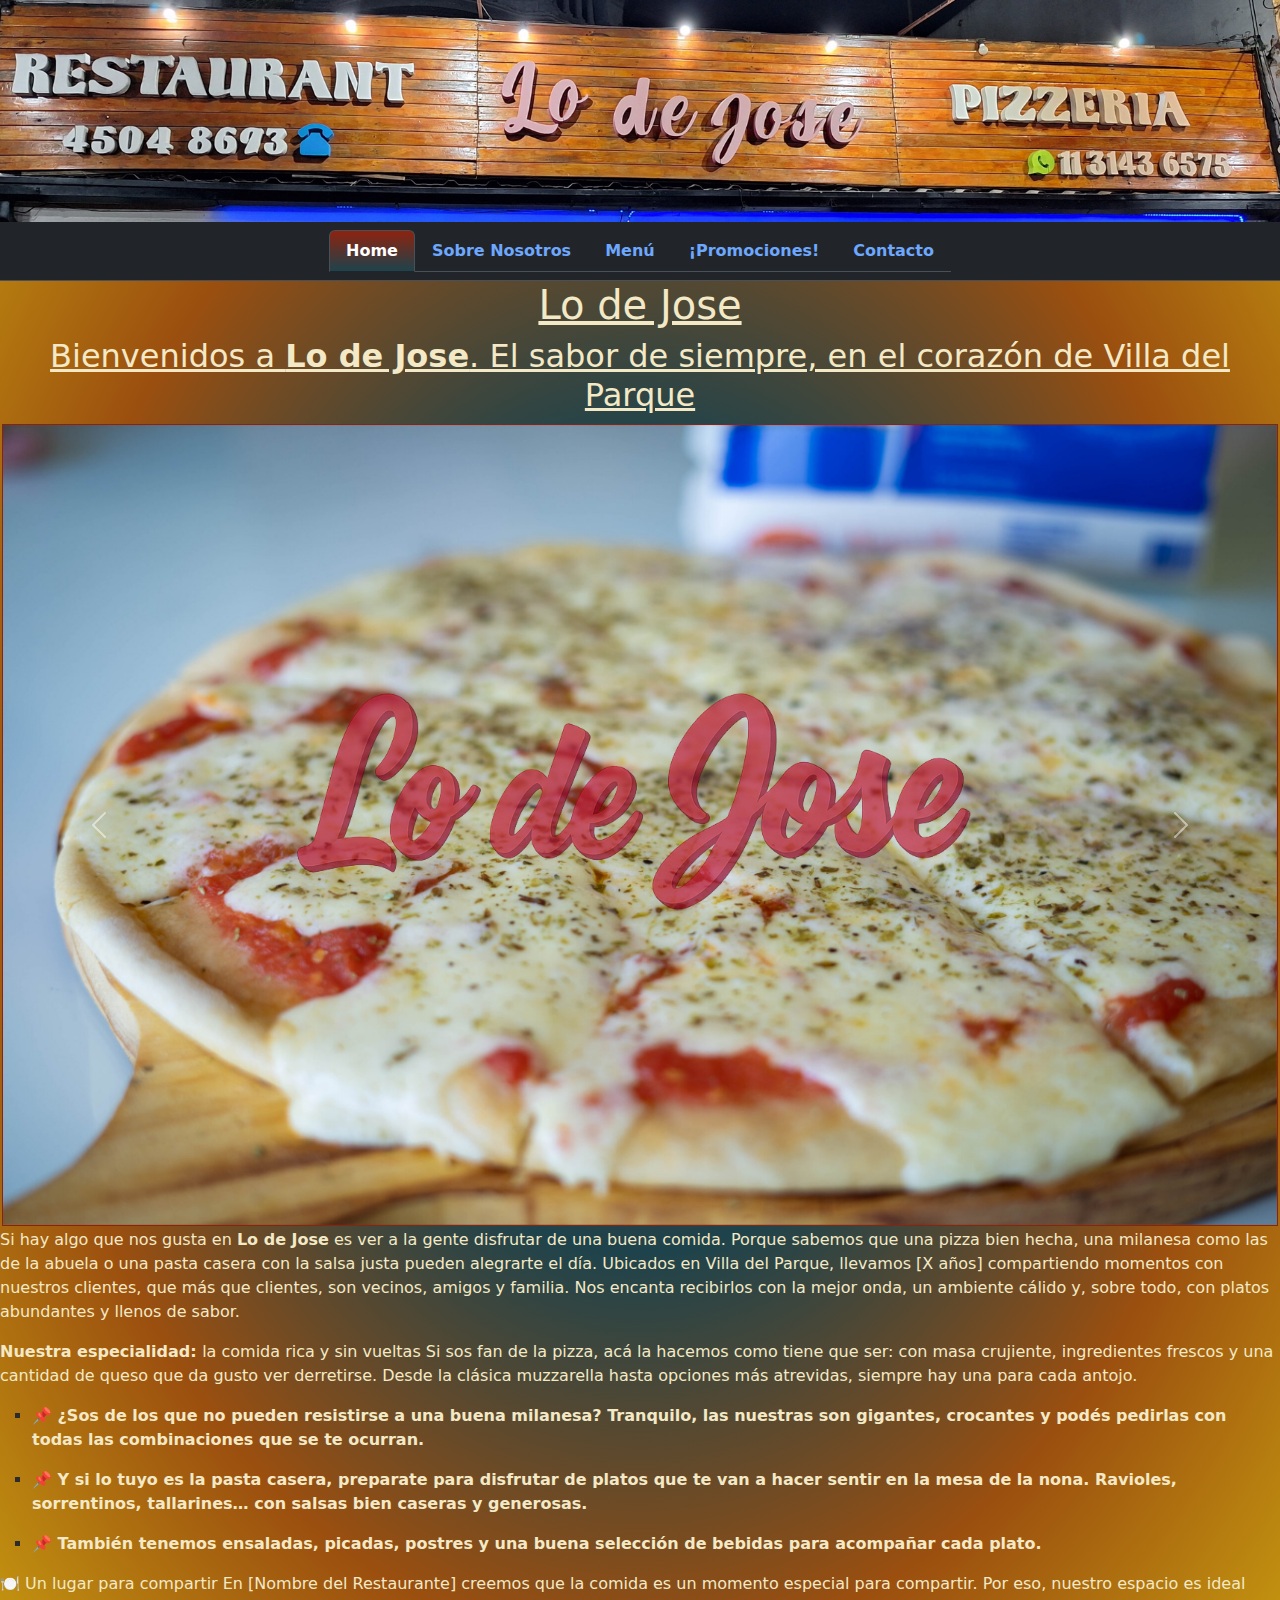
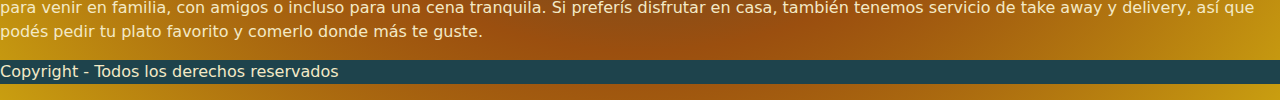
<file: index.html>
<!DOCTYPE html>
<html lang="en">
<head>
    <meta charset="UTF-8">
    <meta name="viewport" content="width=device-width, initial-scale=1.0">
    <link rel="icon" href="../complements/images/pizza-icon.png">
    <title>Lo de Jose</title>
    <link href="https://cdn.jsdelivr.net/npm/bootstrap@5.3.3/dist/css/bootstrap.min.css" rel="stylesheet" integrity="sha384-QWTKZyjpPEjISv5WaRU9OFeRpok6YctnYmDr5pNlyT2bRjXh0JMhjY6hW+ALEwIH" crossorigin="anonymous">
    <link href="https://unpkg.com/aos@2.3.1/dist/aos.css" rel="stylesheet">
     <link rel="stylesheet" href="./style/styles.css">
</head>
<body>
    <header>
        <img class="imagen_navbar" src="complements/images/recortadofraz.png" alt="imagen marquesina ldj">
        <nav class="navbar bg-dark border-bottom justify-content-center border-body" data-bs-theme="dark">
            <ul class="nav nav-tabs">
              <li class="nav-item">
                <a class="nav-link active" aria-current="page" href="./index.html">Home</a>
              </li>
                <li class="nav-item">
                  <a class="nav-link" href="./pages/nosotros.html">Sobre Nosotros</a>
                </li>
                <li class="nav-item">
                  <a class="nav-link" href="./pages/menu.html">Menú</a>
                </li>
                <li class="nav-item">
                    <a class="nav-link" href="./pages/pomociones.html">¡Promociones!</a>
                  </li>
                <li class="nav-item">
                  <a class="nav-link" href="./pages/contacto.html">Contacto</a>
                </li>
              </ul>
          </nav>
    </header>
  <main>
<div class="titulohom">
      <h1>Lo de Jose</h1>
      <h2>Bienvenidos a <strong>Lo de Jose</strong>. El sabor de siempre, en el corazón de Villa del Parque </h2>
</div>
    <section class="col-12 d-flex justify-content-center">
    <div id="carouselExampleAutoplaying" class="carousel slide carrete" data-bs-ride="carousel">
      <div id="carouselExampleAutoplaying" class="carousel slide" data-bs-ride="carousel">
        <img src="./complements/images/Logocarusel.png" alt="Imagen encima del carrusel" class="overlay-image">
        <div class="carousel-inner">
          <div class="carousel-item ">
            <img src="./complements/images/frenteazul.jpeg" class="d-block fotocarousel" alt="Foto del frente del Restaurante con luz azul">
          </div>
          <div class="carousel-item active">
            <img src="./complements/images/pizza.jpg" class="d-block fotocarousel " alt="Foto plato pizza">
          </div>
          <div class="carousel-item">
            <img src="./complements/images/milanesa.jpg" class="d-block fotocarousel" alt="foto plato milanesa">
          </div>
          <div class="carousel-item">
            <img src="./complements/images/hamburguesa.jpg" class="d-block fotocarousel" alt="foto plato hamburguesa">
          </div>
        </div>
        <button class="carousel-control-prev" type="button" data-bs-target="#carouselExampleAutoplaying" data-bs-slide="prev">
          <span class="carousel-control-prev-icon" aria-hidden="true"></span>
          <span class="visually-hidden">Previous</span>
        </button>
        <button class="carousel-control-next" type="button" data-bs-target="#carouselExampleAutoplaying" data-bs-slide="next">
          <span class="carousel-control-next-icon" aria-hidden="true"></span>
          <span class="visually-hidden">Next</span>
        </button>
      </div>
    </div>
    </section>
    <div class="col-12 ">

        <p>Si hay algo que nos gusta en <strong>Lo de Jose</strong> es ver a la gente disfrutar de una buena comida. Porque sabemos que una pizza bien hecha, una milanesa como las de la abuela o una pasta casera con la salsa justa pueden alegrarte el día.
            
            Ubicados en Villa del Parque, llevamos [X años] compartiendo momentos con nuestros clientes, que más que clientes, son vecinos, amigos y familia. Nos encanta recibirlos con la mejor onda, un ambiente cálido y, sobre todo, con platos abundantes y llenos de sabor. </p>
            <div class="lindex">
            <p><strong>Nuestra especialidad: </strong>la comida rica y sin vueltas
             Si sos fan de la pizza, acá la hacemos como tiene que ser: con masa crujiente, ingredientes frescos y una cantidad de queso que da gusto ver derretirse. Desde la clásica muzzarella hasta opciones más atrevidas, siempre hay una para cada antojo.</p>
            
             <ul>
                <li><p>📌 ¿Sos de los que no pueden resistirse a una buena milanesa? Tranquilo, las nuestras son gigantes, crocantes y podés pedirlas con todas las combinaciones que se te ocurran.</p></li>
                <li><p>📌 Y si lo tuyo es la pasta casera, preparate para disfrutar de platos que te van a hacer sentir en la mesa de la nona. Ravioles, sorrentinos, tallarines… con salsas bien caseras y generosas.</p></li>
                <li><p>📌 También tenemos ensaladas, picadas, postres y una buena selección de bebidas para acompañar cada plato.</p></li>
             </ul>
            </div>
            </div>
            <p>🍽️ Un lugar para compartir
            En [Nombre del Restaurante] creemos que la comida es un momento especial para compartir. Por eso, nuestro espacio es ideal para venir en familia, con amigos o incluso para una cena tranquila. Si preferís disfrutar en casa, también tenemos servicio de take away y delivery, así que podés pedir tu plato favorito y comerlo donde más te guste.</p>


  </main>
  <footer>
    <div>
    <p>Copyright - Todos los derechos reservados</p> 
    </div>

  </footer>  
  <script src="https://cdn.jsdelivr.net/npm/bootstrap@5.3.3/dist/js/bootstrap.bundle.min.js" integrity="sha384-YvpcrYf0tY3lHB60NNkmXc5s9fDVZLESaAA55NDzOxhy9GkcIdslK1eN7N6jIeHz" crossorigin="anonymous"></script>
  <script src="https://unpkg.com/aos@2.3.1/dist/aos.js"></script>
  <script>
    AOS.init();
  </script>
</body>
</html>
</file>
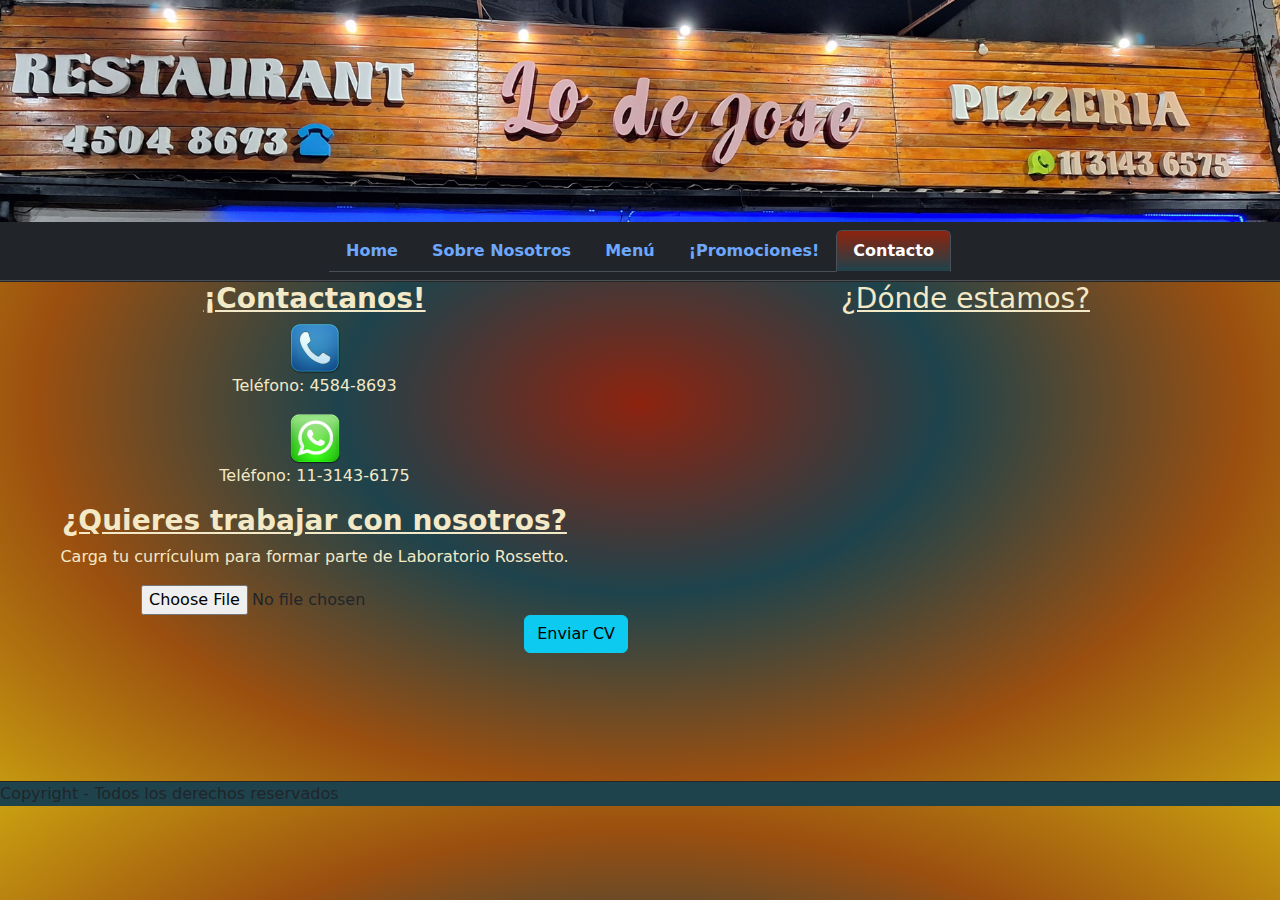
<file: pages/contacto.html>
<!DOCTYPE html>
<html lang="en">
<head>
    <meta charset="UTF-8">
    <meta name="viewport" content="width=device-width, initial-scale=1.0">
    <link rel="icon" href="../complements/images/pizza-icon.png">
    <title>Lo de Jose</title>
    <link href="https://cdn.jsdelivr.net/npm/bootstrap@5.3.3/dist/css/bootstrap.min.css" rel="stylesheet" integrity="sha384-QWTKZyjpPEjISv5WaRU9OFeRpok6YctnYmDr5pNlyT2bRjXh0JMhjY6hW+ALEwIH" crossorigin="anonymous">
    <link href="https://unpkg.com/aos@2.3.1/dist/aos.css" rel="stylesheet">
    <link rel="stylesheet" href="../style/styles.css">
</head>
<body>
    <header>
        <img class="imagen_navbar" src="../complements/images/recortadofraz.png" alt="imagen marquesina ldj">
        <nav class="navbar bg-dark border-bottom justify-content-center border-body" data-bs-theme="dark">
            <ul class="nav nav-tabs">
              <li class="nav-item">
                <a class="nav-link"  href="../index.html">Home</a>
              </li>
                <li class="nav-item">
                  <a class="nav-link"  href="./nosotros.html">Sobre Nosotros</a>
                </li>
                <li class="nav-item">
                  <a class="nav-link" href="./menu.html">Menú</a>
                </li>
                <li class="nav-item">
                    <a class="nav-link" href="./pomociones.html">¡Promociones!</a>
                  </li>
                <li class="nav-item">
                  <a class="nav-link  active" aria-current="page" href="./contacto.html">Contacto</a>
                </li>
              </ul>
          </nav>
    </header>
  <main>
    <section class="row gridcontacto">
      <div class="col-6 cvdatos">
        <h3><strong>¡Contactanos!</h3></strong>
        <img class="icons" src="../complements/icons/tel.png" alt="logo telefono"><p>Teléfono: 4584-8693</p>
        <img class="icons" src="../complements/icons/wts.png" alt="logo wts"><p>Teléfono: 11-3143-6175</p>
          <h3><strong>¿Quieres trabajar con nosotros?</strong></h3>
           <p>Carga tu currículum para formar parte de Laboratorio Rossetto.</p>
           <label class="btnsend" for="CV"><input  type="file" name="CV" id="CV" ></label>
           <div class="d-grid gap-2 d-md-flex justify-content-md-end">
              <button type="submit" class="btn btn-info btncv">Enviar CV</button>
            </div>
</p>
      </div>
          <Div class="col-6">
    <h3>¿Dónde estamos?</h3>
    <iframe src="https://www.google.com/maps/embed?pb=!1m14!1m8!1m3!1d105090.706292205!2d-58.493122!3d-34.6020229!3m2!1i1024!2i768!4f13.1!3m3!1m2!1s0x95bcb75e86bd1d2b%3A0x1fb90edf8e6cf758!2sLo%20de%20jose!5e0!3m2!1ses!2sar!4v1742569480652!5m2!1ses!2sar" width="600" height="450" style="border:0;" allowfullscreen="" loading="lazy" referrerpolicy="no-referrer-when-downgrade"></iframe>
       </div>
  </section>  
  </main>
  <footer>
    Copyright - Todos los derechos reservados 

  </footer>  
  <script src="https://cdn.jsdelivr.net/npm/bootstrap@5.3.3/dist/js/bootstrap.bundle.min.js" integrity="sha384-YvpcrYf0tY3lHB60NNkmXc5s9fDVZLESaAA55NDzOxhy9GkcIdslK1eN7N6jIeHz" crossorigin="anonymous"></script>
  <script src="https://unpkg.com/aos@2.3.1/dist/aos.js"></script>
  <script>
    AOS.init();
  </script>
</body>
</html>
</file>
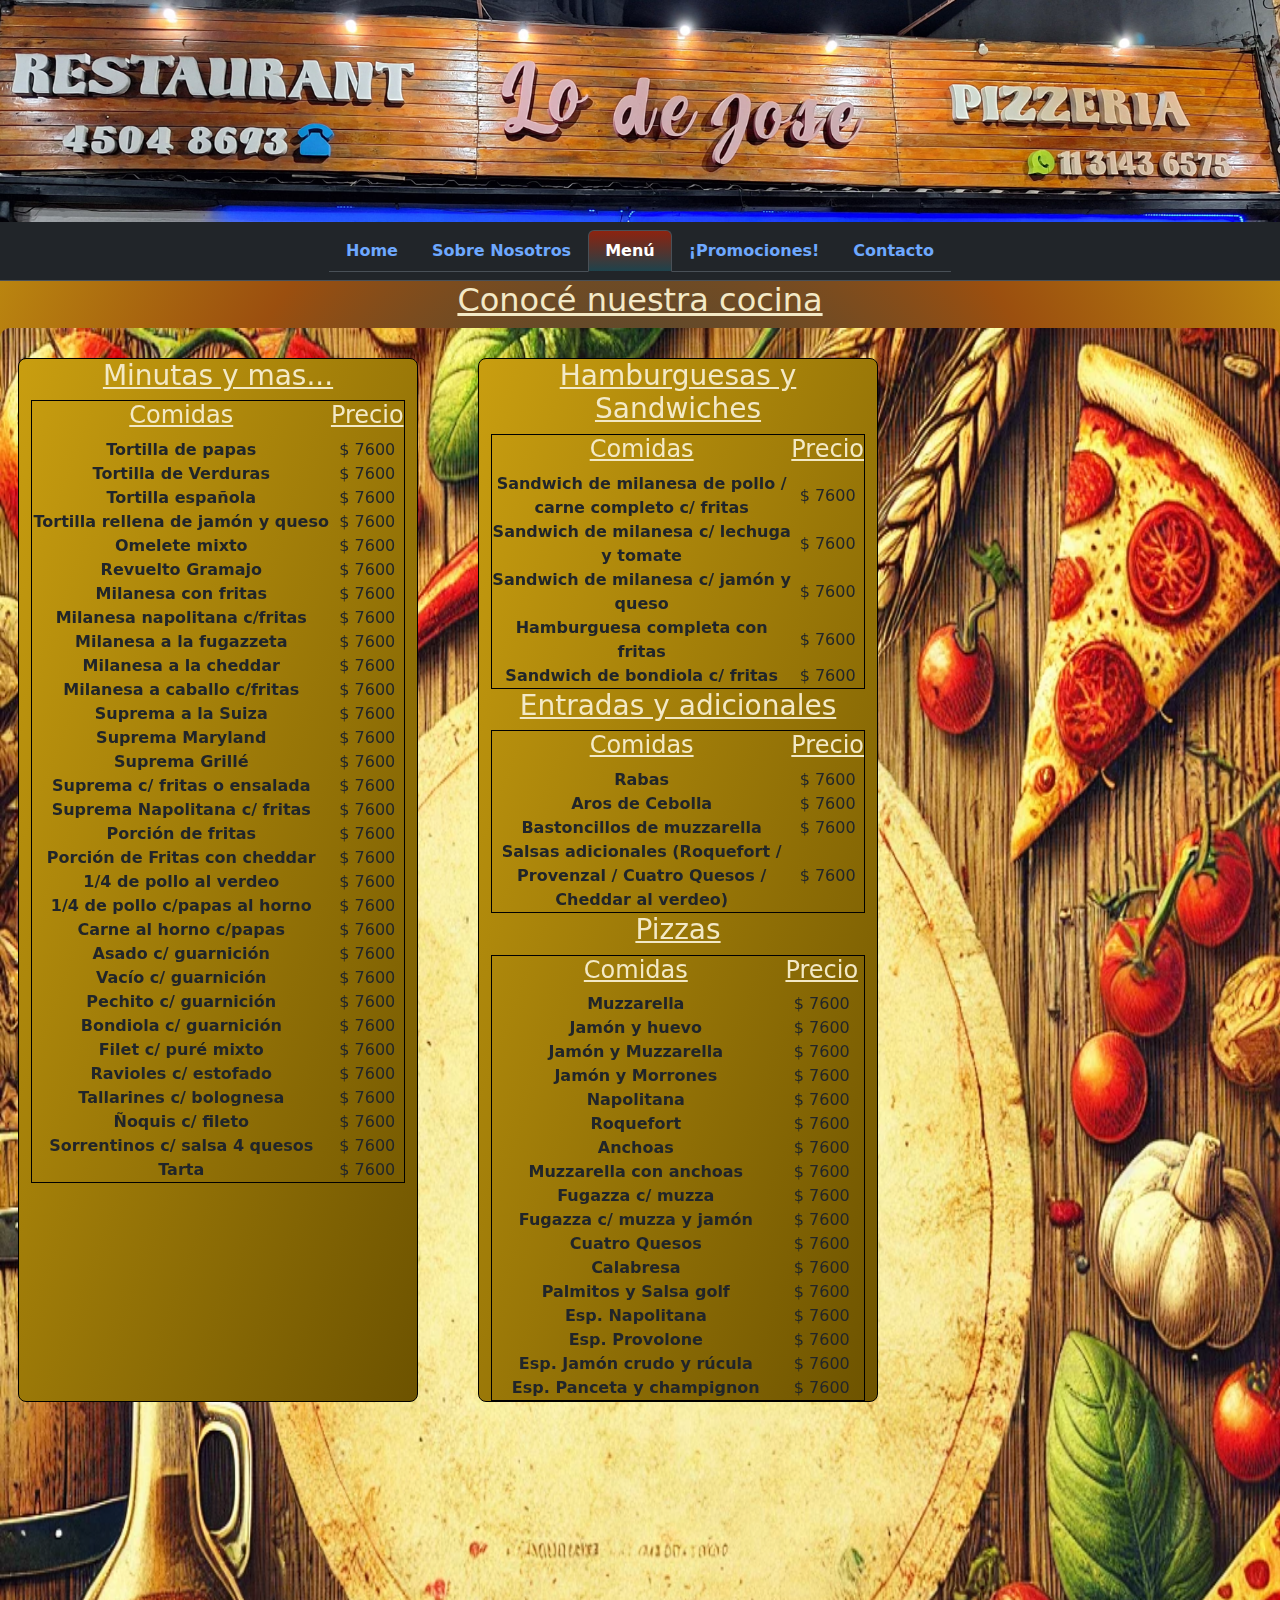
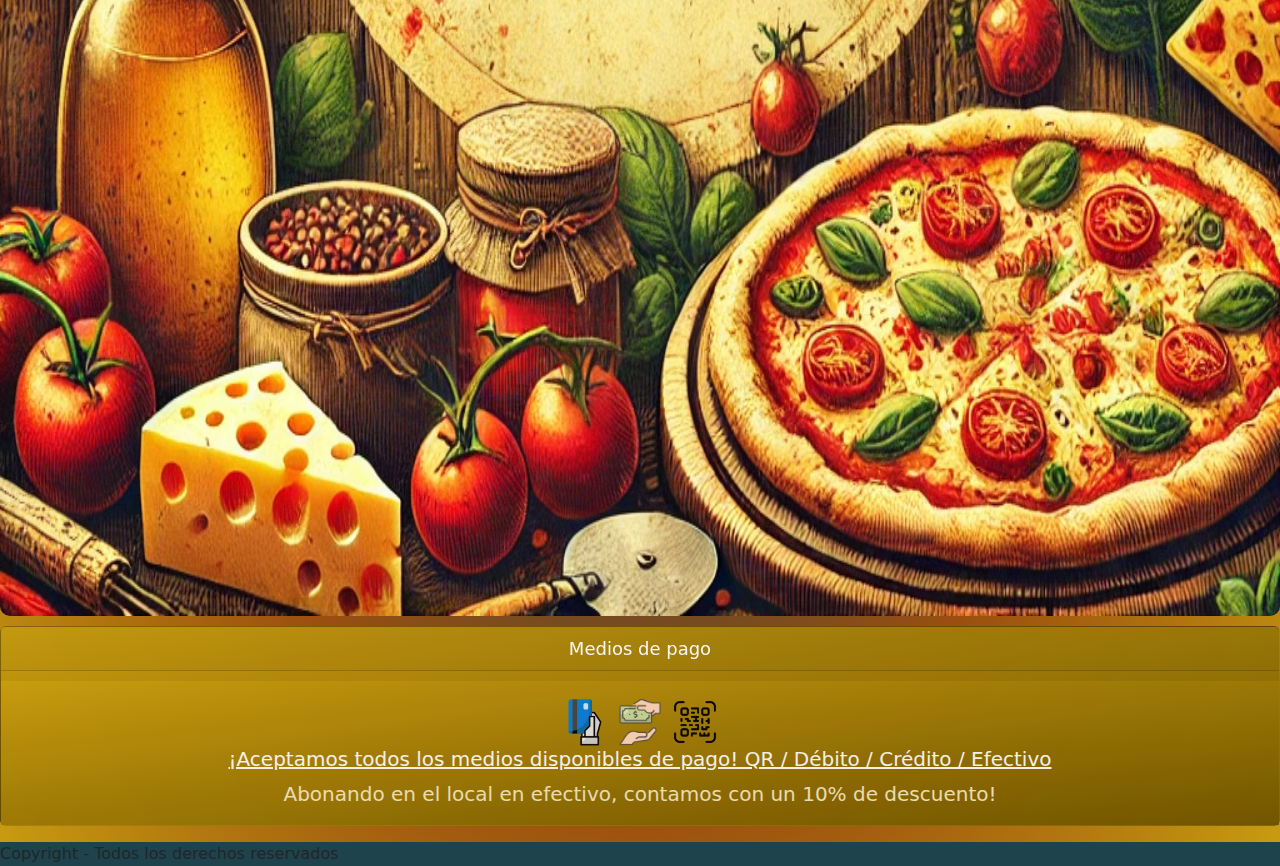
<file: pages/menu.html>
<!DOCTYPE html>
<html lang="en">
<head>
    <meta charset="UTF-8">
    <meta name="viewport" content="width=device-width, initial-scale=1.0">
    <link rel="icon" href="../complements/images/pizza-icon.png">
    <title>Lo de Jose</title>
    <link href="https://cdn.jsdelivr.net/npm/bootstrap@5.3.3/dist/css/bootstrap.min.css" rel="stylesheet" integrity="sha384-QWTKZyjpPEjISv5WaRU9OFeRpok6YctnYmDr5pNlyT2bRjXh0JMhjY6hW+ALEwIH" crossorigin="anonymous">
    <link href="https://unpkg.com/aos@2.3.1/dist/aos.css" rel="stylesheet">
    <link rel="stylesheet" href="../style/styles.css">
</head>
<body>
    <header>
        <img class="imagen_navbar" src="../complements/images/recortadofraz.png" alt="imagen marquesina ldj">
        <nav class="navbar bg-dark border-bottom justify-content-center border-body" data-bs-theme="dark">
            <ul class="nav nav-tabs">
              <li class="nav-item">
                <a class="nav-link"  href="../index.html">Home</a>
              </li>
                <li class="nav-item">
                  <a class="nav-link" href="./nosotros.html">Sobre Nosotros</a>
                </li>
                <li class="nav-item">
                  <a class="nav-link active" aria-current="page" href="./menu.html">Menú</a>
                </li>
                <li class="nav-item">
                    <a class="nav-link" href="./pomociones.html">¡Promociones!</a>
                  </li>
                <li class="nav-item">
                  <a class="nav-link" href="./contacto.html">Contacto</a>
                </li>
              </ul>


          </nav>
    </header>
  <main>
    <h2 class="titulopag">Conocé nuestra cocina</h2>

<section class="carta">
<div class="row">
    <div class="menucarta col-lg-3 col-12"data-aos="fade-right">
      <h3>Minutas y mas...</h3>
      <table summary="Menú LO DE JOSE" class="tabla">
        <thead>
          <tr>
            <th scope="col"><h4>Comidas</h4></th>
            <th scope="col"><h4>Precio</h4></th>
          </tr>
          <tbody>
            <tr>
              <th scope="row">Tortilla de papas</th>
              <td>$ 7600</td>
            </tr>
            <tr>
              <th scope="row">Tortilla de Verduras</th>
              <td>$ 7600</td>
            </tr>
            <tr>
              <th scope="row">Tortilla española</th>
              <td>$ 7600</td>
            </tr>
            <tr>
              <th scope="row">Tortilla rellena de jamón y queso </th>
              <td>$ 7600</td>
            </tr>
            <tr>
              <th scope="row">Omelete mixto</th>
              <td>$ 7600</td>
            </tr>
            <tr>
              <th scope="row">Revuelto Gramajo</th>
              <td>$ 7600</td>
            </tr>
            <tr>
              <th scope="row">Milanesa con fritas</th>
              <td>$ 7600</td>
            </tr>
            <tr>
              <th scope="row">Milanesa napolitana c/fritas</th>
              <td>$ 7600</td>
            </tr>
            <tr>
              <th scope="row">Milanesa a la fugazzeta</th>
              <td>$ 7600</td>
            </tr>
            <tr>
              <th scope="row">Milanesa a la cheddar</th>
              <td>$ 7600</td>
            </tr>
            <tr>
              <th scope="row">Milanesa a caballo c/fritas</th>
              <td>$ 7600</td>
            </tr>
            <tr>
              <th scope="row">Suprema a la Suiza</th>
              <td>$ 7600</td>
            </tr>
            <tr>
              <th scope="row"> Suprema Maryland</th>
              <td>$ 7600</td>
            </tr>
            <tr>
              <th scope="row">Suprema Grillé</th>
              <td>$ 7600</td>
            </tr>
            <tr>
              <th scope="row">Suprema c/ fritas o ensalada</th>
              <td>$ 7600</td>
            </tr>
            <tr>
              <th scope="row">Suprema Napolitana c/ fritas</th>
              <td>$ 7600</td>
            </tr>
            <tr>
              <th scope="row">Porción de fritas</th>
              <td>$ 7600</td>
            </tr>
            <tr>
              <th scope="row">Porción de Fritas con cheddar</th>
              <td>$ 7600</td>
            </tr>
            <tr>
              <th scope="row">1/4 de pollo al verdeo</th>
              <td>$ 7600</td>
            </tr>
            <tr>
              <th scope="row">1/4 de pollo c/papas al horno</th>
              <td>$ 7600</td>
            </tr>
            <tr>
              <th scope="row">Carne al horno c/papas</th>
              <td>$ 7600</td>
            </tr>
            <tr>
              <th scope="row">Asado c/ guarnición</th>
              <td>$ 7600</td>
            </tr>
            <tr>
              <th scope="row">Vacío c/ guarnición</th>
              <td>$ 7600</td>
            </tr>
            <tr>
              <th scope="row">Pechito c/ guarnición</th>
              <td>$ 7600</td>
            </tr>
            <tr>
              <th scope="row">Bondiola c/ guarnición</th>
              <td>$ 7600</td>
            </tr>
            <tr>
              <th scope="row">Filet c/ puré mixto</th>
              <td>$ 7600</td>
            </tr>
            <tr>
              <th scope="row">Ravioles c/ estofado</th>
              <td>$ 7600</td>
            </tr>
            <tr>
              <th scope="row">Tallarines c/ bolognesa</th>
              <td>$ 7600</td>
            </tr>
            <tr>
              <th scope="row">Ñoquis c/ fileto </th>
              <td>$ 7600</td>
            </tr>
            <tr>
              <th scope="row">Sorrentinos c/ salsa 4 quesos</th>
              <td>$ 7600</td>
            </tr>
            <tr>
              <th scope="row">Tarta</th>
              <td>$ 7600</td>
            </tr>
          </tbody>
        </thead>
      </table>
    </div>
    <div class="menucarta col-lg-3 col-12" data-aos="fade-up">
      <h3>Hamburguesas y Sandwiches</h3>
      <table summary="Menú LO DE JOSE" class="tabla" >
        <thead>
          <tr>
            <th scope="col"><h4>Comidas</h4></th>
            <th scope="col"><h4>Precio</h4></th>
          </tr>
        </thead>
        <tbody>
          <tr>
            <th scope="row">Sandwich de milanesa de pollo / carne completo c/ fritas</th>
            <td>$ 7600</td>
          </tr>
          <tr>
            <th scope="row">Sandwich de milanesa c/ lechuga y tomate</th>
            <td>$ 7600</td>
          </tr>
          <tr>
            <th scope="row">Sandwich de milanesa c/ jamón y queso</th>
            <td>$ 7600</td>
          </tr>
          <tr>
            <th scope="row">Hamburguesa completa con fritas</th>
            <td>$ 7600</td>
          </tr>
          <tr>
            <th scope="row">Sandwich de bondiola c/ fritas</th>
            <td>$ 7600</td>
          </tr>
        </tbody>
      </table>
    
      <h3>Entradas y adicionales</h3>
      <table summary="Menú LO DE JOSE" class="tabla">
        <thead>
          <tr>
            <th scope="col"><h4>Comidas</h4></th>
            <th scope="col"><h4>Precio</h4></th>
          </tr>
        </thead>
        <tbody>
          <tr>
            <th scope="row">Rabas</th>
            <td>$ 7600</td>
          </tr>
          <tr>
            <th scope="row">Aros de Cebolla</th>
            <td>$ 7600</td>
          </tr>
          <tr>
            <th scope="row">Bastoncillos de muzzarella</th>
            <td>$ 7600</td>
          </tr>
          <tr>
            <th scope="row">Salsas adicionales (Roquefort / Provenzal / Cuatro Quesos / Cheddar al verdeo)</th>
            <td>$ 7600</td>
          </tr>
        </tbody>
      </table>
    
      <h3>Pizzas</h3>
      <table summary="Menú LO DE JOSE" class="tabla">
        <thead>
          <tr>
            <th scope="col"><h4>Comidas</h4></th>
            <th scope="col"><h4>Precio</h4></th>
          </tr>
        </thead>
        <tbody>
          <tr>
            <th scope="row">Muzzarella</th>
            <td>$ 7600</td>
          </tr>
          <tr>
            <th scope="row">Jamón y huevo</th>
            <td>$ 7600</td>
          </tr>
          <tr>
            <th scope="row">Jamón y Muzzarella</th>
            <td>$ 7600</td>
          </tr>
          <tr>
            <th scope="row">Jamón y Morrones</th>
            <td>$ 7600</td>
          </tr>
          <tr>
            <th scope="row">Napolitana</th>
            <td>$ 7600</td>
          </tr>
          <tr>
            <th scope="row">Roquefort</th>
            <td>$ 7600</td>
          </tr>
          <tr>
            <th scope="row">Anchoas</th>
            <td>$ 7600</td>
          </tr>
          <tr>
            <th scope="row">Muzzarella con anchoas</th>
            <td>$ 7600</td>
          </tr>
          <tr>
            <th scope="row">Fugazza c/ muzza</th>
            <td>$ 7600</td>
          </tr>
          <tr>
            <th scope="row">Fugazza c/ muzza y jamón</th>
            <td>$ 7600</td>
          </tr>
          <tr>
            <th scope="row">Cuatro Quesos</th>
            <td>$ 7600</td>
          </tr>
          <tr>
            <th scope="row">Calabresa</th>
            <td>$ 7600</td>
          </tr>
          <tr>
            <th scope="row">Palmitos y Salsa golf</th>
            <td>$ 7600</td>
          </tr>
          <tr>
            <th scope="row">Esp. Napolitana</th>
            <td>$ 7600</td>
          </tr>
          <tr>
            <th scope="row">Esp. Provolone</th>
            <td>$ 7600</td>
          </tr>
          <tr>
            <th scope="row">Esp. Jamón crudo y rúcula</th>
            <td>$ 7600</td>
          </tr>
          <tr>
            <th scope="row">Esp. Panceta y champignon</th>
            <td>$ 7600</td>
          </tr>
        </tbody>
      </table>
    </div>
    

        <div class="menucarta col-lg-3 col-12" data-aos="fade-left">
        <h3>Empanadas</h3>
        <h4>C/U: $ 2000  /   Docena: $ 20000   /   Faina: $ 2000  
        </h4>
        <h5>Sabores: </h5>
        <ul>
          <li>carne</li>
          <li>Carne Cortada a cuchillo</li>
          <li>Pollo</li>
          <li>Jamón y Queso</li>
          <li>Caprese</li>
          <li>Roquefort</li>
          <li>Cebolla y queso</li>
          <li>Verduras</li>
          <li>Humita</li>
        </ul>
        <img  class="chef" src="../complements/icons/chef.png" alt="imagen chef">
      </div>
    </div>
  </section>
  <div class="card text-bg-success mb-3" >
    <div class="card-header">Medios de pago</div>
    <div class="card-body">
      <div>
        <img class="icons" src="../complements/icons/cardicon.png" alt="icono tarjeta">
        <img class="icons" src="../complements/icons/cashicon.png" alt="icono cash">
        <img class="icons" src="../complements/icons/qricon.png" alt="icono qr">
        <h5 class="card-title">¡Aceptamos todos los medios disponibles de pago! QR / Débito / Crédito / Efectivo </h5>
      </div>
      <p class="card-text">Abonando en el local en efectivo, contamos con un 10% de descuento!</p>
    </div>
  </div>
  </main>
  <footer>
    Copyright - Todos los derechos reservados 

  </footer>  
  <script src="https://cdn.jsdelivr.net/npm/bootstrap@5.3.3/dist/js/bootstrap.bundle.min.js" integrity="sha384-YvpcrYf0tY3lHB60NNkmXc5s9fDVZLESaAA55NDzOxhy9GkcIdslK1eN7N6jIeHz" crossorigin="anonymous"></script>
  <script src="https://unpkg.com/aos@2.3.1/dist/aos.js"></script>
  <script>
    AOS.init();
  </script>
</body>
</html>
</file>
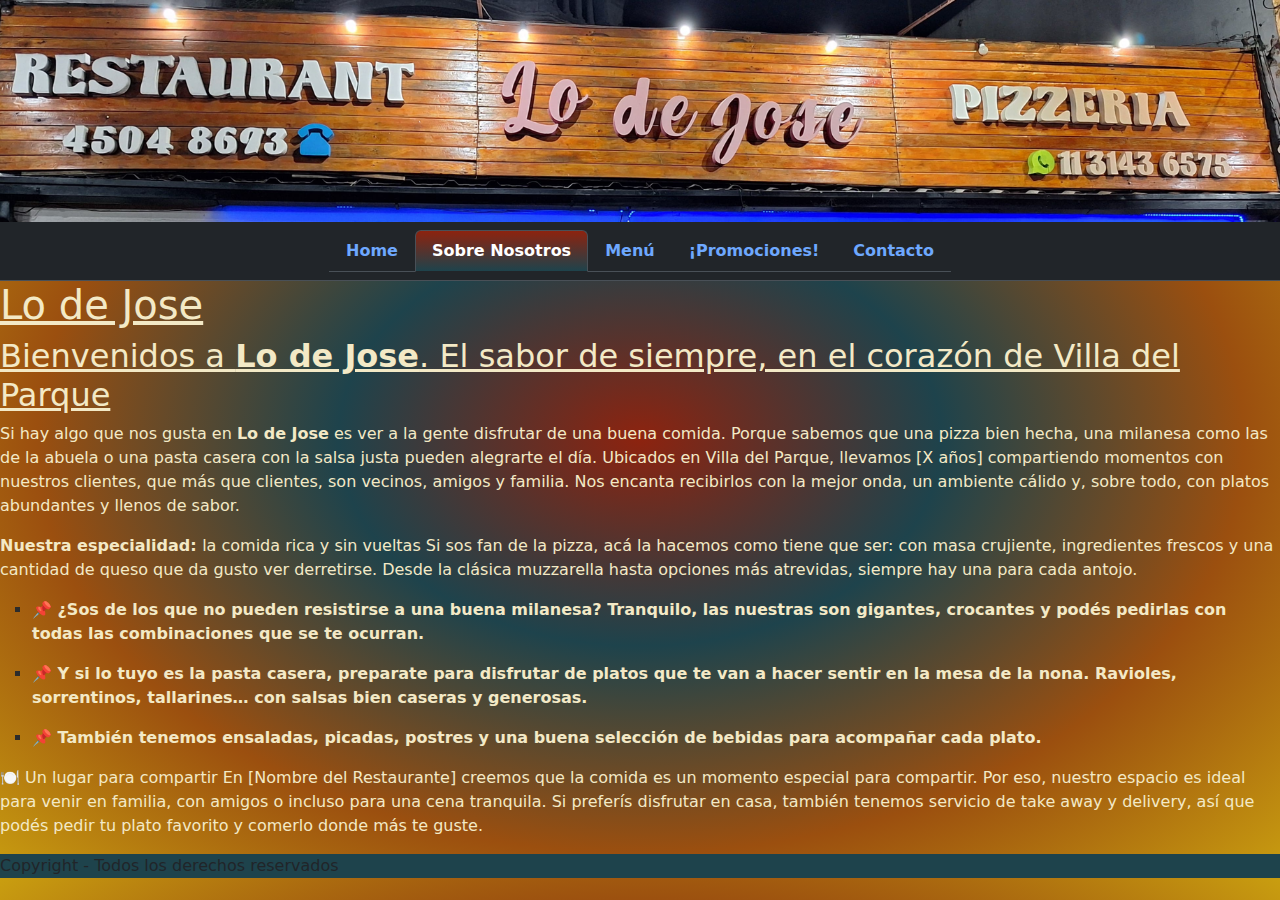
<file: pages/nosotros.html>
<!DOCTYPE html>
<html lang="en">
<head>
    <meta charset="UTF-8">
    <meta name="viewport" content="width=device-width, initial-scale=1.0">
    <title>Lo de Jose</title>
    <link href="https://cdn.jsdelivr.net/npm/bootstrap@5.3.3/dist/css/bootstrap.min.css" rel="stylesheet" integrity="sha384-QWTKZyjpPEjISv5WaRU9OFeRpok6YctnYmDr5pNlyT2bRjXh0JMhjY6hW+ALEwIH" crossorigin="anonymous">
    <link href="https://unpkg.com/aos@2.3.1/dist/aos.css" rel="stylesheet">
    <link rel="stylesheet" href="../style/styles.css">
</head>
<body>
    <header>
        <img class="imagen_navbar" src="../complements/images/recortadofraz.png" alt="imagen marquesina ldj">
        <nav class="navbar bg-dark border-bottom justify-content-center border-body" data-bs-theme="dark">
            <ul class="nav nav-tabs">
                <li class="nav-item">
                  <a class="nav-link"  href="../index.html">Home</a>
                </li>
                  <li class="nav-item">
                    <a class="nav-link  active" aria-current="page" href="./nosotros.html">Sobre Nosotros</a>
                  </li>
                  <li class="nav-item">
                    <a class="nav-link" href="./menu.html">Menú</a>
                  </li>
                  <li class="nav-item">
                      <a class="nav-link" href="./pomociones.html">¡Promociones!</a>
                    </li>
                  <li class="nav-item">
                    <a class="nav-link" href="./contacto.html">Contacto</a>
                  </li>
                </ul>
          </nav>
    </header>
  <main>
    <h1>Lo de Jose</h1>
    <h2>Bienvenidos a <strong>Lo de Jose</strong>. El sabor de siempre, en el corazón de Villa del Parque </h2>
    <p>Si hay algo que nos gusta en <strong>Lo de Jose</strong> es ver a la gente disfrutar de una buena comida. Porque sabemos que una pizza bien hecha, una milanesa como las de la abuela o una pasta casera con la salsa justa pueden alegrarte el día.
            
        Ubicados en Villa del Parque, llevamos [X años] compartiendo momentos con nuestros clientes, que más que clientes, son vecinos, amigos y familia. Nos encanta recibirlos con la mejor onda, un ambiente cálido y, sobre todo, con platos abundantes y llenos de sabor. </p>
        <div class="lindex">
        <p><strong>Nuestra especialidad: </strong>la comida rica y sin vueltas
         Si sos fan de la pizza, acá la hacemos como tiene que ser: con masa crujiente, ingredientes frescos y una cantidad de queso que da gusto ver derretirse. Desde la clásica muzzarella hasta opciones más atrevidas, siempre hay una para cada antojo.</p>
        
         <ul>
            <li><p>📌 ¿Sos de los que no pueden resistirse a una buena milanesa? Tranquilo, las nuestras son gigantes, crocantes y podés pedirlas con todas las combinaciones que se te ocurran.</p></li>
            <li><p>📌 Y si lo tuyo es la pasta casera, preparate para disfrutar de platos que te van a hacer sentir en la mesa de la nona. Ravioles, sorrentinos, tallarines… con salsas bien caseras y generosas.</p></li>
            <li><p>📌 También tenemos ensaladas, picadas, postres y una buena selección de bebidas para acompañar cada plato.</p></li>
         </ul>
        </div>
        </div>
        <p>🍽️ Un lugar para compartir
        En [Nombre del Restaurante] creemos que la comida es un momento especial para compartir. Por eso, nuestro espacio es ideal para venir en familia, con amigos o incluso para una cena tranquila. Si preferís disfrutar en casa, también tenemos servicio de take away y delivery, así que podés pedir tu plato favorito y comerlo donde más te guste.</p>

  </main>
  <footer>
    Copyright - Todos los derechos reservados 

  </footer>  
  <script src="https://cdn.jsdelivr.net/npm/bootstrap@5.3.3/dist/js/bootstrap.bundle.min.js" integrity="sha384-YvpcrYf0tY3lHB60NNkmXc5s9fDVZLESaAA55NDzOxhy9GkcIdslK1eN7N6jIeHz" crossorigin="anonymous"></script>
  <script src="https://unpkg.com/aos@2.3.1/dist/aos.js"></script>
  <script>
    AOS.init();
  </script>
</body>
</html>
</file>
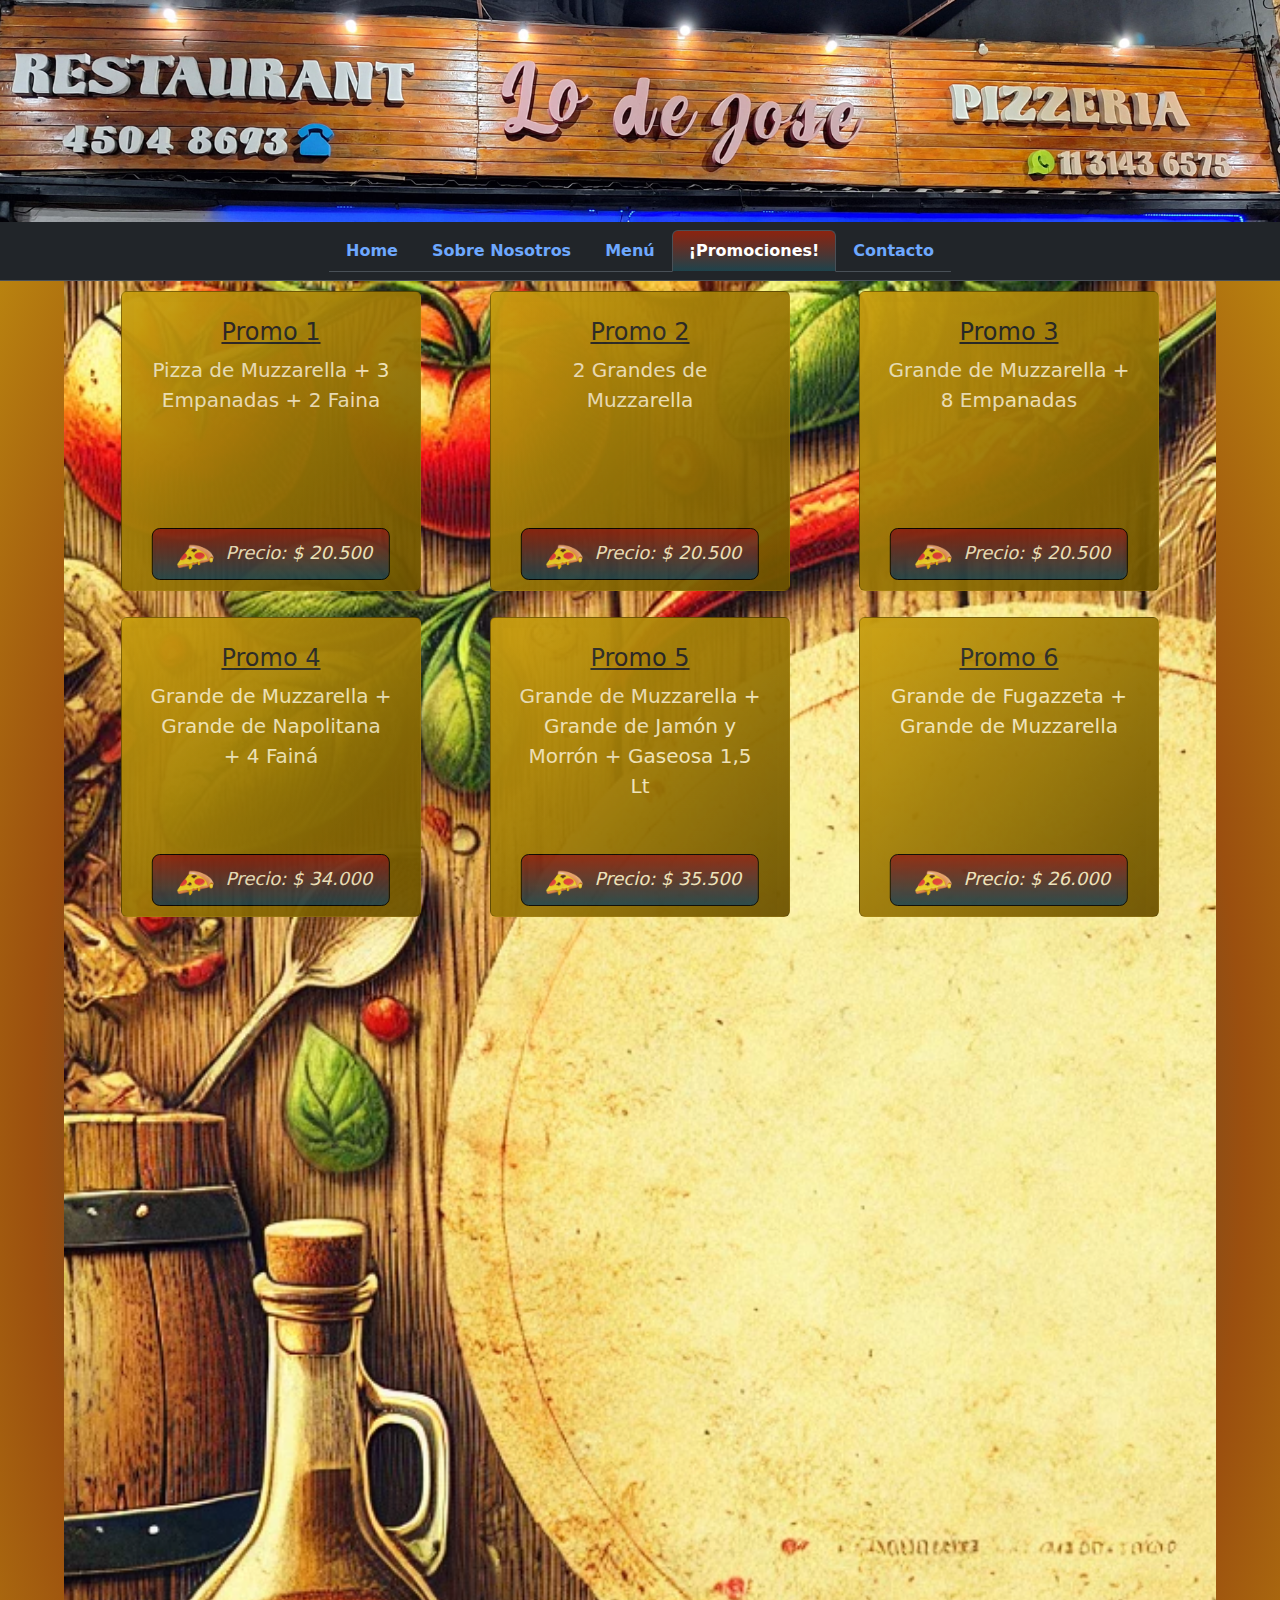
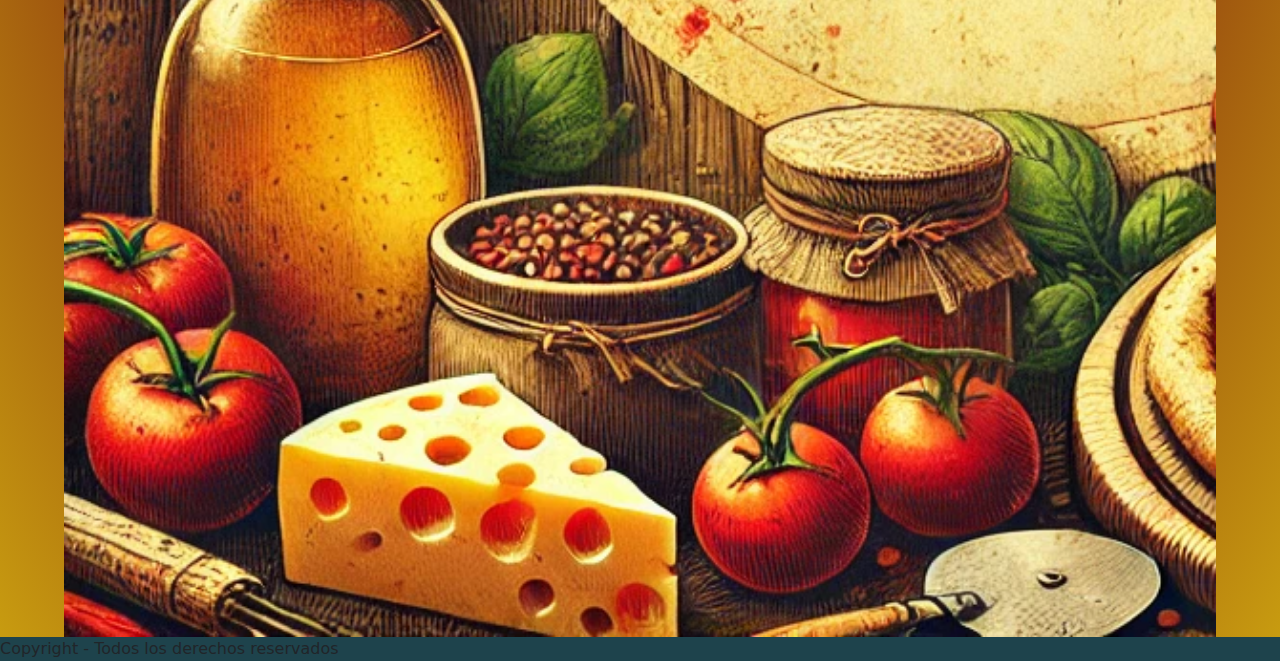
<file: pages/pomociones.html>
<!DOCTYPE html>
<html lang="en">
<head>
    <meta charset="UTF-8">
    <meta name="viewport" content="width=device-width, initial-scale=1.0">
    <link rel="icon" href="../complements/images/pizza-icon.png">
    <title>Lo de Jose</title>
    <link href="https://cdn.jsdelivr.net/npm/bootstrap@5.3.3/dist/css/bootstrap.min.css" rel="stylesheet" integrity="sha384-QWTKZyjpPEjISv5WaRU9OFeRpok6YctnYmDr5pNlyT2bRjXh0JMhjY6hW+ALEwIH" crossorigin="anonymous">
    <link href="https://unpkg.com/aos@2.3.1/dist/aos.css" rel="stylesheet">
    <link rel="stylesheet" href="../style/styles.css">
</head>
<body>
    <header>
        <img class="imagen_navbar" src="../complements/images/recortadofraz.png" alt="imagen marquesina ldj">
        <nav class="navbar bg-dark border-bottom justify-content-center border-body" data-bs-theme="dark">
            <ul class="nav nav-tabs">
              <li class="nav-item">
                <a class="nav-link"  href="../index.html">Home</a>
              </li>
                <li class="nav-item">
                  <a class="nav-link"  href="./nosotros.html">Sobre Nosotros</a>
                </li>
                <li class="nav-item">
                  <a class="nav-link" href="./menu.html">Menú</a>
                </li>
                <li class="nav-item">
                    <a class="nav-link active" aria-current="page" href="./pomociones.html">¡Promociones!</a>
                  </li>
                <li class="nav-item">
                  <a class="nav-link" href="./contacto.html">Contacto</a>
                </li>
              </ul>

            
          
          </nav>
    </header>
  <main>
    <div class="tablaprom">
    <table>
        <div class="row filapromo" data-aos="zoom-in-up" >
        <div class="card text-center mb-3 tarjetapromo">
        <div class="card-body" >
          <h4 class="card-title">Promo 1</h4>
          <p class="card-text">Pizza de Muzzarella + 3 Empanadas + 2 Faina</p>
          <div class="precio">
          <img class="icons" src="../complements/images/pizza-icon.png" alt="">
          <Span>Precio: $ 20.500</Span>
        </div>
      </div>
      </div>
      <div class="card text-center mb-3 tarjetapromo">
        <div class="card-body">
          <h4 class="card-title">Promo 2</h4>
          <p class="card-text">2 Grandes de Muzzarella</p>
          <div class="precio">
            <img class="icons" src="../complements/images/pizza-icon.png" alt="">
            <Span>Precio: $ 20.500</Span>
          </div>
        </div>
      </div>
      <div class="card text-center mb-3 tarjetapromo">
        <div class="card-body">
          <h4 class="card-title">Promo 3</h4>
          <p class="card-text">Grande de Muzzarella + 8 Empanadas</p>
          <div class="precio">
            <img class="icons" src="../complements/images/pizza-icon.png" alt="">
            <Span>Precio: $ 20.500</Span>
          </div>
        </div>
      </div>
      </div>
      <div class="row filapromo" data-aos="zoom-in-up">
        <div class="card text-center mb-3 tarjetapromo">
        <div class="card-body">
          <h4 class="card-title">Promo 4</h4>
          <p class="card-text">Grande de Muzzarella + Grande de Napolitana + 4 Fainá</p>
          <div class="precio">
          <img class="icons" src="../complements/images/pizza-icon.png" alt="">
          <Span>Precio: $ 34.000</Span>
        </div>
      </div>
      </div>
      <div class="card text-center mb-3 tarjetapromo">
        <div class="card-body">
          <h4 class="card-title">Promo 5</h4>
          <p class="card-text">Grande de Muzzarella + Grande de Jamón y Morrón + Gaseosa 1,5 Lt</p>
          <div class="precio">
            <img class="icons" src="../complements/images/pizza-icon.png" alt="">
            <Span>Precio: $ 35.500</Span>
          </div>
        </div>
      </div>
      <div class="card text-center mb-3 tarjetapromo">
        <div class="card-body">
          <h4 class="card-title">Promo 6</h4>
          <p class="card-text">Grande de Fugazzeta + Grande de Muzzarella</p>
          <div class="precio">
            <img class="icons" src="../complements/images/pizza-icon.png" alt="">
            <Span>Precio: $ 26.000</Span>
          </div>
        </div>
      </div>
      </div>
      <div class="row filapromo" data-aos="zoom-in-up">
        <div class="card text-center mb-3 tarjetapromo">
        <div class="card-body">
          <h4 class="card-title">Promo 7</h4>
          <p class="card-text">Grande de Fugazzeta + Grande de Napolitana + 8 Empanadas</p>
          <div class="precio">
          <img class="icons" src="../complements/images/pizza-icon.png" alt="">
          <Span>Precio: $ 44.000</Span>
        </div>
      </div>
      </div>
      <div class="card text-center mb-3 tarjetapromo">
        <div class="card-body">
          <h4 class="card-title">Promo 8</h4>
          <p class="card-text">Grande de Muzzarella + docena de empanadas </p>
          <div class="precio">
            <img class="icons" src="../complements/images/pizza-icon.png" alt="">
            <Span>Precio: $ 20.500</Span>
          </div>
        </div>
      </div>
      <div class="card text-center mb-3 tarjetapromo">
        <div class="card-body">
          <h4 class="card-title">Promo 9</h4>
          <p class="card-text">Sandwich de pollo grille completo (Lechuga/tomate/jamón/queso) + fritas</p>
          <div class="precio">
            <img class="icons" src="../complements/images/pizza-icon.png" alt="">
            <Span>Precio: $ 9.000</Span>
          </div>
        </div>
      </div>
      </div>
      <div class="row filapromo" data-aos="zoom-in-up">
        <div class="card text-center mb-3 tarjetapromo">
        <div class="card-body">
          <h4 class="card-title">Promo 10</h4>
          <p class="card-text">Hamburguesa completa + fritas + agua saborizada</p>
          <div class="precio">
          <img class="icons" src="../complements/images/pizza-icon.png" alt="">
          <Span>Precio: $ 9.500</Span>
        </div>
      </div>
      </div>
      <div class="card text-center mb-3 tarjetapromo">
        <div class="card-body">
          <h4 class="card-title">Promo 11</h4>
          <p class="card-text">Sandwich de Milanesa c/ lechuga / tomate + fritas + gaseosa en lata</p>
          <div class="precio">
            <img class="icons" src="../complements/images/pizza-icon.png" alt="">
            <Span>Precio: $ 9.500</Span>
          </div>
        </div>
      </div>
      <div class="card text-center mb-3 tarjetapromo">
        <div class="card-body">
          <h4 class="card-title">Promo 12</h4>
          <p class="card-text">Milanesa XL (Para 4 personas) c/cheddar + Fritas </p>
          <div class="precio">
            <img class="icons" src="../complements/images/pizza-icon.png" alt="">
            <Span>Precio: $ 33.000</Span>
          </div>
        </div>
      </div>
      </div>
      <div class="row filapromo" data-aos="zoom-in-up">
        <div class="card text-center mb-3 tarjetapromo">
        <div class="card-body">
          <h4 class="card-title">Promo 13</h4>
          <p class="card-text">Enrollado de carne o pollo + fritas</p>
          <div class="precio">
          <img class="icons" src="../complements/images/pizza-icon.png" alt="">
          <Span>Precio: $ 9.500</Span>
        </div>
      </div>
      </div>
      <div class="card text-center mb-3 tarjetapromo">
        <div class="card-body">
          <h4 class="card-title">Promo 14</h4>
          <p class="card-text">Pollo entero + fritas y ensalada mixta</p>
          <div class="precio">
            <img class="icons" src="../complements/images/pizza-icon.png" alt="">
            <Span>Precio: $ 20.500</Span>
          </div>
        </div>
      </div>
      <div class="card text-center mb-3 tarjetapromo">
        <div class="card-body">
          <h4 class="card-title">Promo 15</h4>
          <p class="card-text">Tablita Mix + fritas + ensalada</p>
          <div class="precio">
            <img class="icons" src="../complements/images/pizza-icon.png" alt="">
            <Span>Precio: $ 32.000</Span>
          </div>
        </div>
      </div>
      <div class="row filapromo" data-aos="zoom-in-up">
        <div class="card text-center mb-3 tarjetapromo">
        <div class="card-body">
          <h4 class="card-title">Promo 16</h4>
          <p class="card-text">Matambre a la Pizza + fritas</p>
          <div class="precio">
          <img class="icons" src="../complements/images/pizza-icon.png" alt="">
          <Span>Precio: $ 35.000</Span>
        </div>
      </div>
      </div>
      </div>
    </table>
    </div>

  </main>
  <footer>
    Copyright - Todos los derechos reservados 

  </footer>  
  <script src="https://cdn.jsdelivr.net/npm/bootstrap@5.3.3/dist/js/bootstrap.bundle.min.js" integrity="sha384-YvpcrYf0tY3lHB60NNkmXc5s9fDVZLESaAA55NDzOxhy9GkcIdslK1eN7N6jIeHz" crossorigin="anonymous"></script>
  <script src="https://unpkg.com/aos@2.3.1/dist/aos.js"></script>
  <script>
    AOS.init();
  </script>
</body>
</html>
</file>
<file: style/styles.css>
*{
    margin: 0px;
    padding: 0;
}
.imagen_navbar{
    width: 100%;
    height: auto;
}
/* PARA USAR MAP DE COLORES
$colors: 
    crimson: #8d230f,
    forest: #1e434c,
    rust: #9b4f0f ,
    gold: #c99e10,
) */
 body{
    /* background: radial-gradient(#8d230f, #1e434c, #9b4f0f, #c99e10 ); */
    background: radial-gradient(#8d230f, #1e434c, #9b4f0f, #c99e10 );
 }  
 .filapromo{
    display: flex;
    justify-content: space-evenly;
    align-items: center;
    
 }
.tarjetapromo{
    width: 300px;
    height: 300px;
    background: radial-gradient( white 70%, #1e434c );
    display: flex;
    flex-direction: column;
    
}
h1,h2,h3,h4,h5{
    color:  #f3e9c6;
    text-decoration: underline;
}

footer{
    background-color: #1e434c;
}
.active{
    background: linear-gradient(#8d230f, #1e434c );
}
ul>li{
    list-style-type: square;
    color: rgb(44, 44, 44);
    text-decoration: none;
    font-weight: bold;

}
p, .lindex{
    color:  #f3e9c6;
}
.nav-item{
    text-decoration: none;
}
.gridcontacto{
    border-radius: 8px;
    border: solid 1px #292522;
    text-align: center;

}
.carrete {
    border: solid 1px #8d230f;
    height: auto;
    width: 100%;
    margin: 2px;
}
.carousel-item, .fotocarousel{
    width: 100%;
    height: 800px;
}
@media (max-width: 450px){
    .carrete{
        width: 98%;
        height: auto;
        margin: 5px;
        padding: 0px;
        border:solid #c99e10 1px ;
    }
    .nav    {
        justify-content: center;
    }
}
.menucarta{
    width: 400px;
    border: solid black 1px;
    text-align: center;
    margin:30px;
    background: linear-gradient(to bottom right, #c99e10, #6d5300);
    opacity: 0.9;
    border-radius: 8px;

}
.titulopag{
    text-align: center;
    text-decoration: underline;
}
.carta{
    display: flex;
    justify-content: center;
    background-image: url(../complements/images/bgnd-menu.jpg);
    /* background: linear-gradient(to bottom right, #c99e10, #6d5300); */
    background-size: 100% 100%;
    background-repeat: no-repeat;
    border-radius: 10px;
    width: fit-content;
    margin: 0 auto;
}
.tabla{
    border: 1px solid black;
    width: 100%;
    text-align: center;

}
.overlay-image {
    position: absolute; /* posiciona la imagen en relación al contenedor del carrusel */
    top: 50%; /* centré la imagen verticalmente */
    left: 50%; /* Centré la imagen horizontalmente */
    transform: translate(-50%, -50%); /* ajusta la imagen para que esté centrada exactamente */
    width: 60%;
    height: auto;
    z-index: 10; /* Pone que la imagen esté por encima del carrusel */
    opacity: 0.7;
  }
.icons{
    width: 50px;
    height: 50px;
}
.card{
    text-align: center;
    background: linear-gradient(green,rgb(9, 73, 9),green);
}
.card-header{
    font-size: large;
}
.chef{
    width: 300px;
    height: auto;
    margin-top: 50px;
    justify-items: center;
    animation: chefrot 3s linear 0s infinite alternate both;

}
@keyframes chefrot{
    from{
        rotate: 15deg;
    }
    to{
        rotate: -15deg;
    }
} 


.tablaprom{
    background-image: url(../complements/images/bgnd-menu.jpg);
    width: 90%;
    margin: auto auto;
    background-size: cover;

}
.card-body, .card{
    background: linear-gradient(to bottom right, #c99e10, #6d5300);
    opacity: 0.95;
    margin-top: 10px;
}
.precio{
    border: 1px solid black;
    border-radius: 8px;
    background: linear-gradient(#8d230f, #1e434c );
    color: #f3e9c6;
    font-size: 18px;
    font-style: oblique;
    position: absolute;
    bottom: 10px; /* Lo coloca 10px desde el borde inferior */
    left: 50%;
    transform: translateX(-50%); /* Centra horizontalmente */
    text-align: center;
    width: 80%;
    
}
.card-text{
    font-size: 20px;
}
nav>ul>li{
    list-style:none;
}
.titulohom{
    text-align: center;
}
</file>
